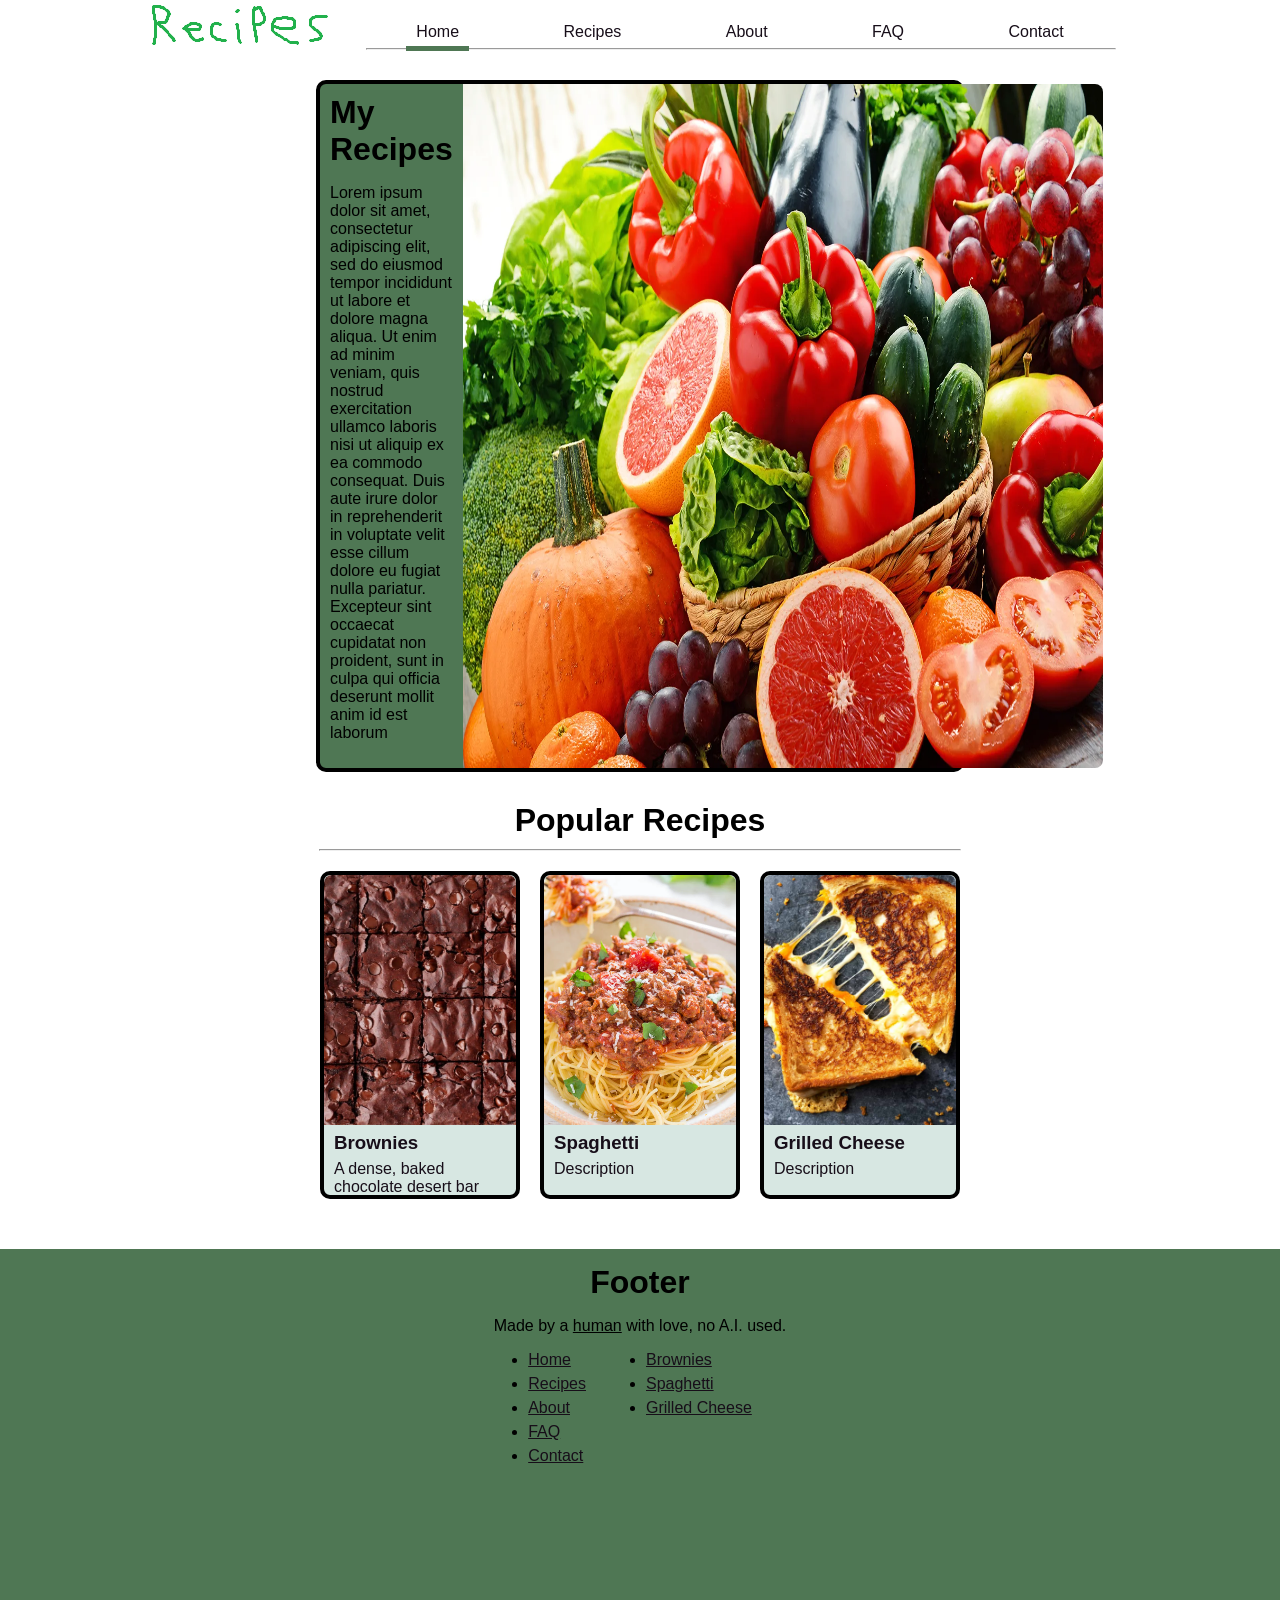
<file: index.html>
<!DOCTYPE html>
<html lang="en">

    
<head>
    <link rel="stylesheet" href="style.css">
    <title>Food!</title>
</head>

<body>
    <header>
        <img id="logo" src="images/logo.png" height="50px" width="200px">
        <nav>
            <a href="" id="homeNav" class="onPage">Home</a>
            <a href="recipe.html" id="recipeNav">Recipes</a>
            <a href="" id="aboutNav">About</a>
            <a href="" id="faqNav">FAQ</a>
            <a href="" id="contactNav">Contact</a>
            <hr>
        </nav>
    </header>
    <div id="mainSection">
        <div id="mainSectionText">
            <h1>My Recipes</h1>
            <p>Lorem ipsum dolor sit amet, consectetur adipiscing elit, 
                sed do eiusmod tempor incididunt ut labore et dolore magna aliqua. 
                Ut enim ad minim veniam, quis nostrud exercitation ullamco laboris 
                nisi ut aliquip ex ea commodo consequat. Duis aute irure dolor in 
                reprehenderit in voluptate velit esse cillum dolore eu fugiat nulla 
                pariatur. Excepteur sint occaecat cupidatat non proident, sunt in 
                culpa qui officia deserunt mollit anim id est laborum</p>
        </div>
            <img src="images/food.png" width="100%">
    </div>
    <h1 style="margin-bottom: 10px;">Popular Recipes</h1>
    <hr id="popularDivider">
    <div id="popularRecipes">
        <a class="recipeIcon" href="brownies.html">
            <img src="images/brownies.png">
            <h3>Brownies</h3>
            <p>A dense, baked chocolate desert bar</p>
        </a>
        <a class="recipeIcon" href="spaghetti.html">
            <img src="images/spaghetti.png">
            <h3>Spaghetti</h3>
            <p>Description</p>
        </a>
        <a class="recipeIcon" href="grilledCheese.html">
            <img src="images/grilled-cheese.jpg">
            <h3>Grilled Cheese</h3>
            <p>Description</p>
        </a>
    </div>
    <footer>
        <h1>Footer</h1>
        <p>Made by a <u>human</u> with love, no A.I. used.</p>
        <div class="footer-lists">
            <ul>
                <li><a href="index.html" class="onPage">Home</a></li>
                <li><a href="recipe.html" id="recipeNav">Recipes</a></li>
                <li><a href="" id="aboutNav">About</a></li>
                <li><a href="" id="faqNav">FAQ</a></li>
                <li><a href="" id="contactNav">Contact</a></li>
            </ul>
            <ul>
                <li><a href="brownies.html">Brownies</a></li>
                <li><a href="spaghetti.html">Spaghetti</a></li>
                <li><a href="grilledCheese.html">Grilled Cheese</a></li>
            </ul>
        </div>
    </footer>
</body>
    </html>
</file>
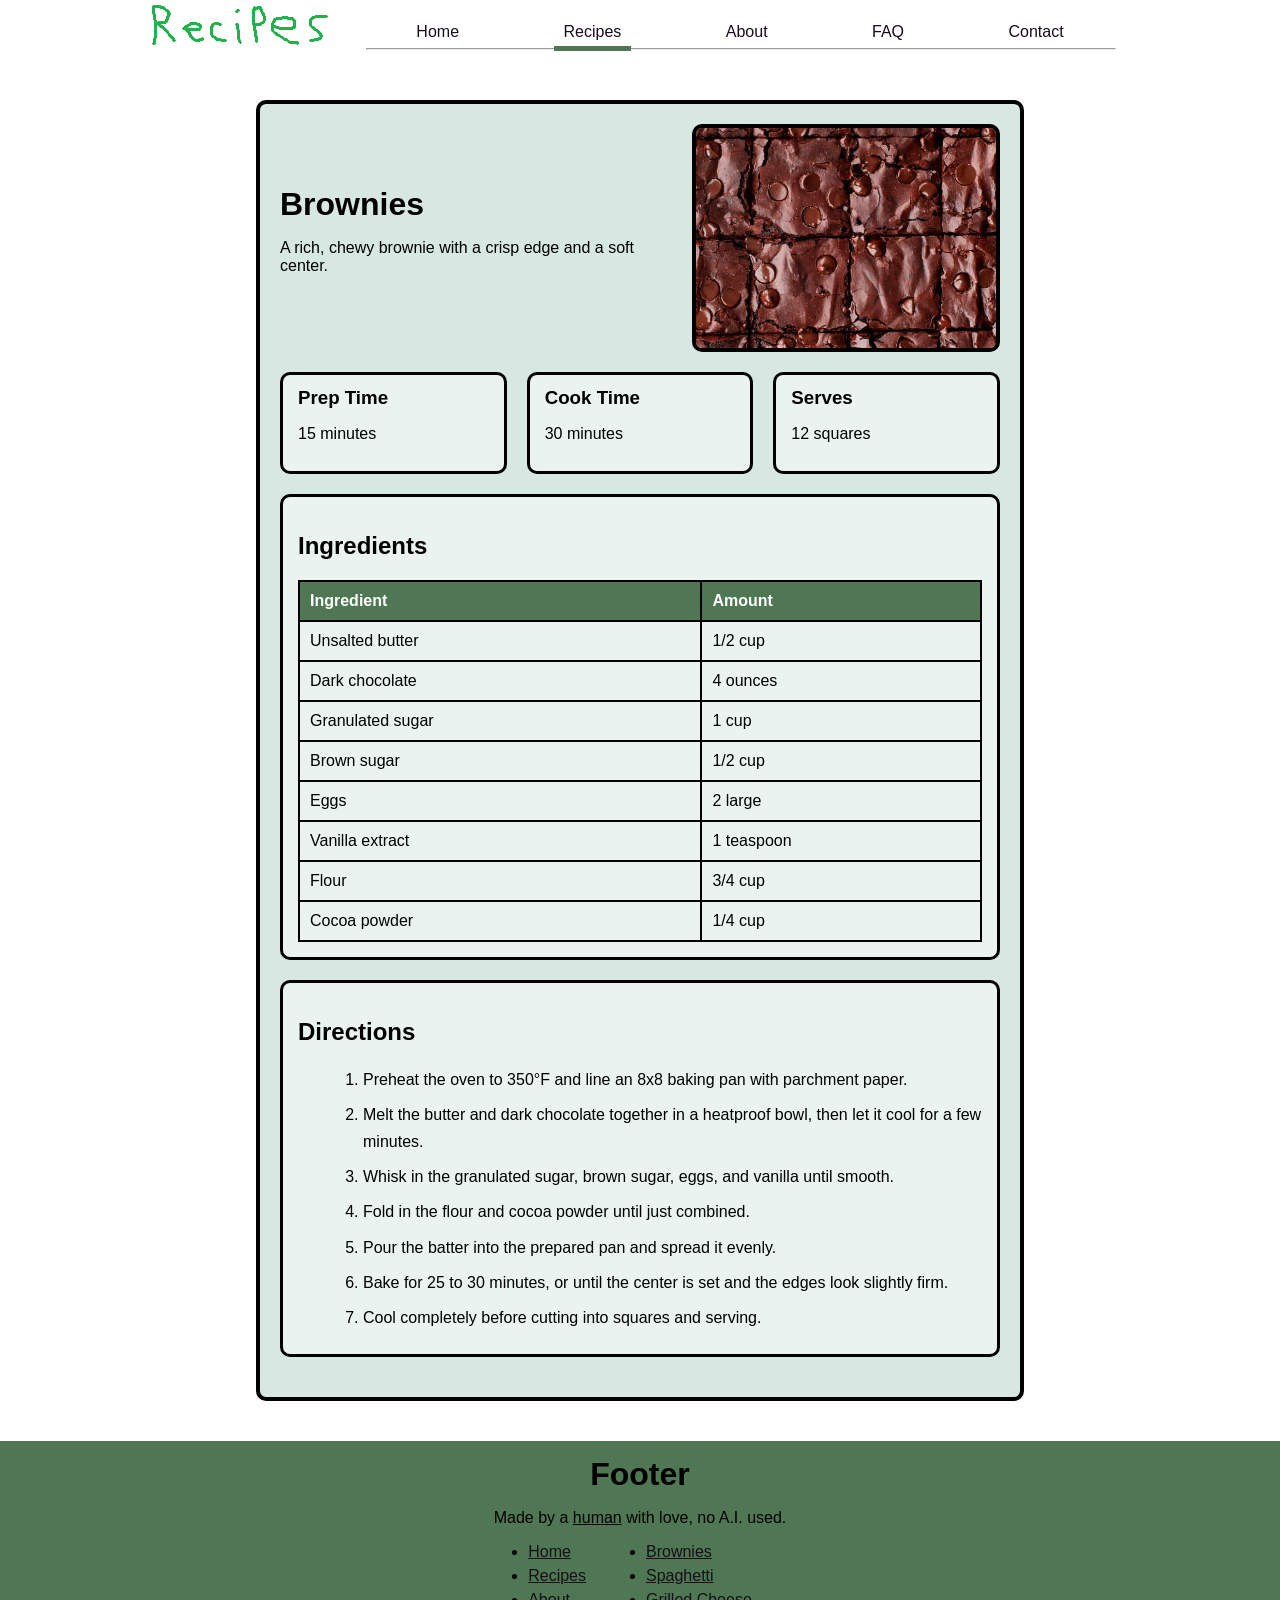
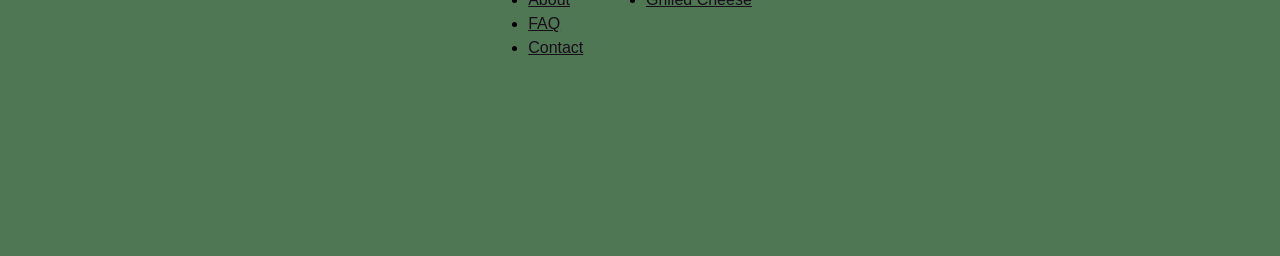
<file: brownies.html>
<!DOCTYPE html>
<html lang="en">

<head>
    <link rel="stylesheet" href="style.css">
    <title>Brownies Recipe</title>
</head>

<body>
    <header>
        <img id="logo" src="images/logo.png" height="50px" width="200px">
        <nav>
            <a href="index.html" id="homeNav">Home</a>
            <a href="" id="recipeNav" class="onPage">Recipes</a>
            <a href="" id="aboutNav">About</a>
            <a href="" id="faqNav">FAQ</a>
            <a href="" id="contactNav">Contact</a>
            <hr>
        </nav>
    </header>

    <div class="recipePage">
        <div class="recipeText">
            <div class="recipeTextText">
                <h1>Brownies</h1>
                <p>A rich, chewy brownie with a crisp edge and a soft center.</p>
            </div>
            <img src="images/brownies.png">
        </div>

        <div class="recipeDetails">
            <div>
                <h3>Prep Time</h3>
                <p>15 minutes</p>
            </div>
            <div>
                <h3>Cook Time</h3>
                <p>30 minutes</p>
            </div>
            <div>
                <h3>Serves</h3>
                <p>12 squares</p>
            </div>
        </div>

        <div class="recipeCard">
            <h2>Ingredients</h2>
            <table class="recipeTable">
                <tr>
                    <th>Ingredient</th>
                    <th>Amount</th>
                </tr>
                <tr>
                    <td>Unsalted butter</td>
                    <td>1/2 cup</td>
                </tr>
                <tr>
                    <td>Dark chocolate</td>
                    <td>4 ounces</td>
                </tr>
                <tr>
                    <td>Granulated sugar</td>
                    <td>1 cup</td>
                </tr>
                <tr>
                    <td>Brown sugar</td>
                    <td>1/2 cup</td>
                </tr>
                <tr>
                    <td>Eggs</td>
                    <td>2 large</td>
                </tr>
                <tr>
                    <td>Vanilla extract</td>
                    <td>1 teaspoon</td>
                </tr>
                <tr>
                    <td>Flour</td>
                    <td>3/4 cup</td>
                </tr>
                <tr>
                    <td>Cocoa powder</td>
                    <td>1/4 cup</td>
                </tr>
            </table>
        </div>

        <div class="recipeCard">
            <h2>Directions</h2>
            <ol class="recipeList">
                <li>Preheat the oven to 350°F and line an 8x8 baking pan with parchment paper.</li>
                <li>Melt the butter and dark chocolate together in a heatproof bowl, then let it cool for a few minutes.</li>
                <li>Whisk in the granulated sugar, brown sugar, eggs, and vanilla until smooth.</li>
                <li>Fold in the flour and cocoa powder until just combined.</li>
                <li>Pour the batter into the prepared pan and spread it evenly.</li>
                <li>Bake for 25 to 30 minutes, or until the center is set and the edges look slightly firm.</li>
                <li>Cool completely before cutting into squares and serving.</li>
            </ol>
        </div>
    </div>

    <footer>
        <h1>Footer</h1>
        <p>Made by a <u>human</u> with love, no A.I. used.</p>
        <div class="footer-lists">
            <ul>
                <li><a href="index.html" class="onPage">Home</a></li>
                <li><a href="recipe.html" id="recipeNav">Recipes</a></li>
                <li><a href="" id="aboutNav">About</a></li>
                <li><a href="" id="faqNav">FAQ</a></li>
                <li><a href="" id="contactNav">Contact</a></li>
            </ul>
            <ul>
                <li><a href="brownies.html">Brownies</a></li>
                <li><a href="spaghetti.html">Spaghetti</a></li>
                <li><a href="grilledCheese.html">Grilled Cheese</a></li>
            </ul>
        </div>
    </footer>
</body>
</html>
</file>
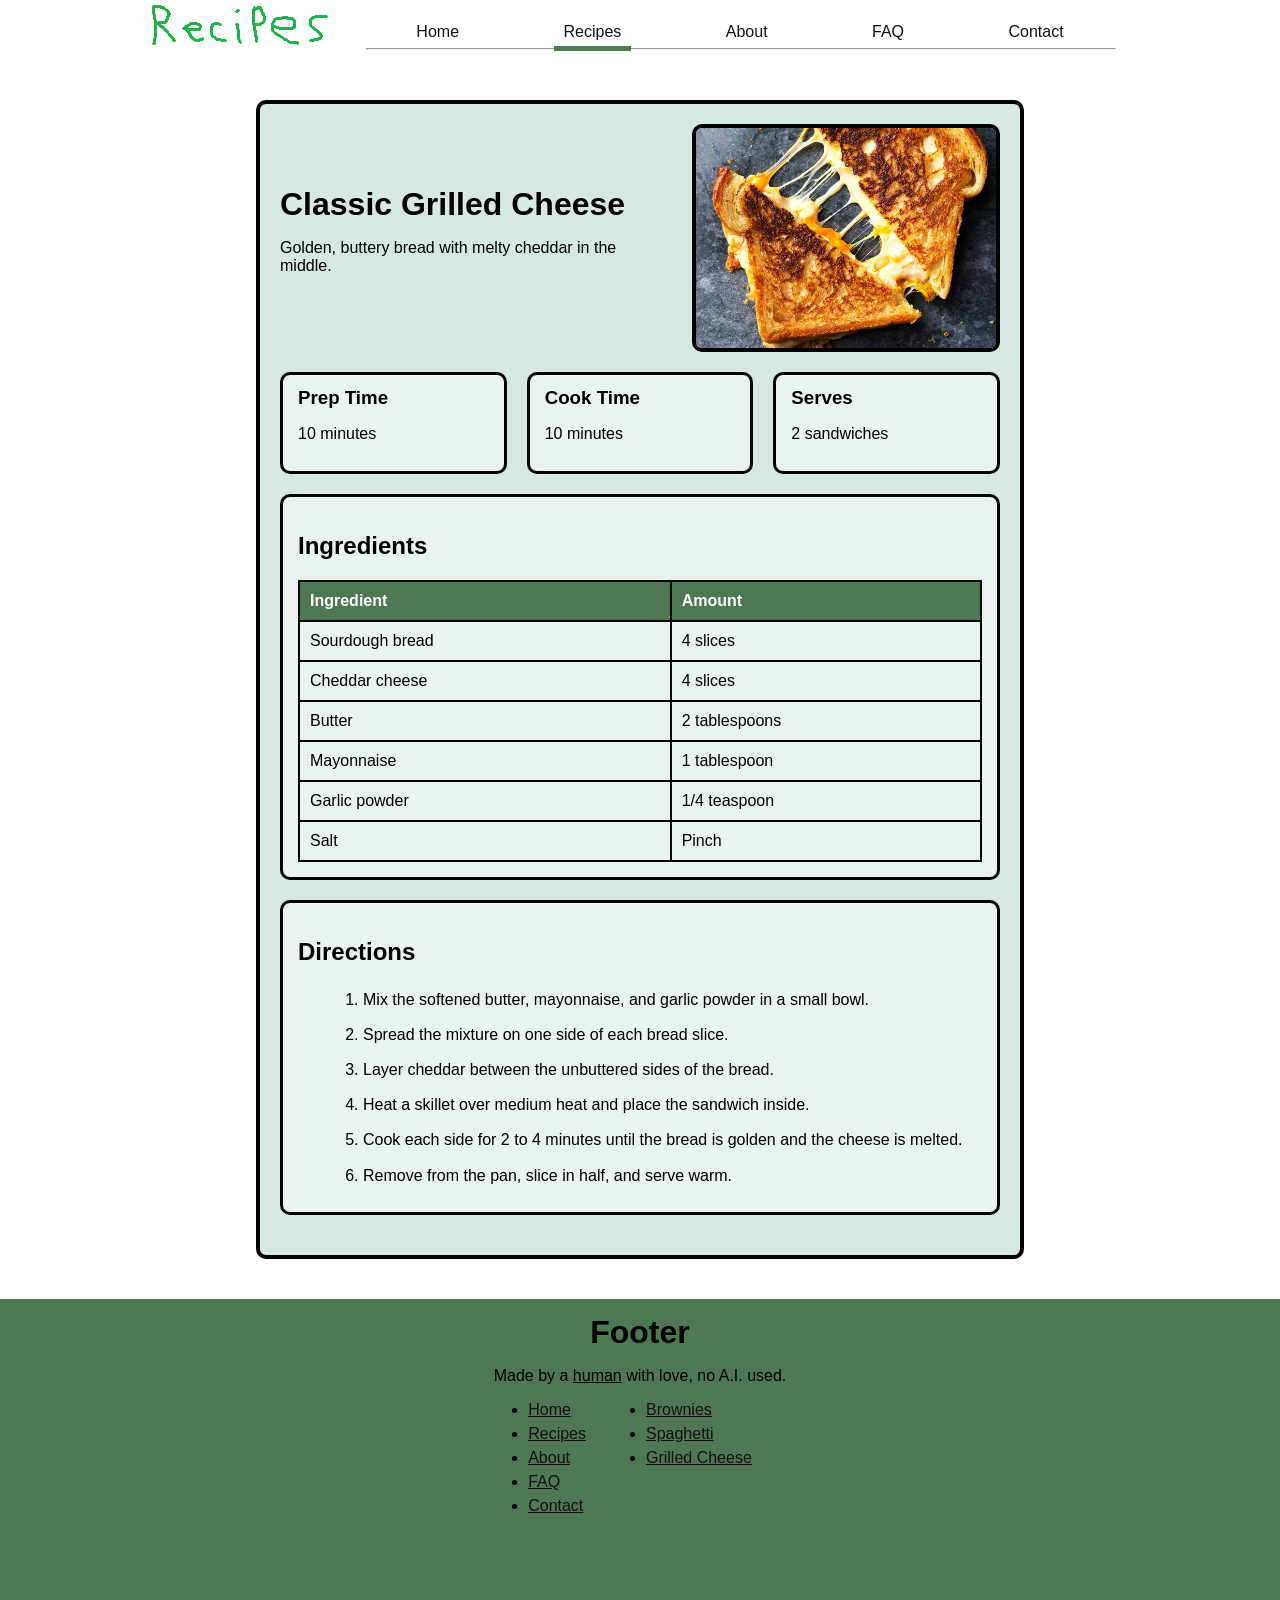
<file: grilledCheese.html>
<!DOCTYPE html>
<html lang="en">

<head>
    <link rel="stylesheet" href="style.css">
    <title>Grilled Cheese Recipe</title>
</head>

<body>
    <header>
        <img id="logo" src="images/logo.png" height="50px" width="200px">
        <nav>
            <a href="index.html" id="homeNav">Home</a>
            <a href="" id="recipeNav" class="onPage">Recipes</a>
            <a href="" id="aboutNav">About</a>
            <a href="" id="faqNav">FAQ</a>
            <a href="" id="contactNav">Contact</a>
            <hr>
        </nav>
    </header>

    <div class="recipePage">
        <div class="recipeText">
            <div class="recipeTextText">
                <h1>Classic Grilled Cheese</h1>
                <p>Golden, buttery bread with melty cheddar in the middle.</p>
            </div>
            <img src="images/grilled-cheese.jpg">
        </div>

        <div class="recipeDetails">
            <div>
                <h3>Prep Time</h3>
                <p>10 minutes</p>
            </div>
            <div>
                <h3>Cook Time</h3>
                <p>10 minutes</p>
            </div>
            <div>
                <h3>Serves</h3>
                <p>2 sandwiches</p>
            </div>
        </div>

        <div class="recipeCard">
            <h2>Ingredients</h2>
            <table class="recipeTable">
                <tr>
                    <th>Ingredient</th>
                    <th>Amount</th>
                </tr>
                <tr>
                    <td>Sourdough bread</td>
                    <td>4 slices</td>
                </tr>
                <tr>
                    <td>Cheddar cheese</td>
                    <td>4 slices</td>
                </tr>
                <tr>
                    <td>Butter</td>
                    <td>2 tablespoons</td>
                </tr>
                <tr>
                    <td>Mayonnaise</td>
                    <td>1 tablespoon</td>
                </tr>
                <tr>
                    <td>Garlic powder</td>
                    <td>1/4 teaspoon</td>
                </tr>
                <tr>
                    <td>Salt</td>
                    <td>Pinch</td>
                </tr>
            </table>
        </div>

        <div class="recipeCard">
            <h2>Directions</h2>
            <ol class="recipeList">
                <li>Mix the softened butter, mayonnaise, and garlic powder in a small bowl.</li>
                <li>Spread the mixture on one side of each bread slice.</li>
                <li>Layer cheddar between the unbuttered sides of the bread.</li>
                <li>Heat a skillet over medium heat and place the sandwich inside.</li>
                <li>Cook each side for 2 to 4 minutes until the bread is golden and the cheese is melted.</li>
                <li>Remove from the pan, slice in half, and serve warm.</li>
            </ol>
        </div>
    </div>

    <footer>
        <h1>Footer</h1>
        <p>Made by a <u>human</u> with love, no A.I. used.</p>
        <div class="footer-lists">
            <ul>
                <li><a href="index.html" class="onPage">Home</a></li>
                <li><a href="recipe.html" id="recipeNav">Recipes</a></li>
                <li><a href="" id="aboutNav">About</a></li>
                <li><a href="" id="faqNav">FAQ</a></li>
                <li><a href="" id="contactNav">Contact</a></li>
            </ul>
            <ul>
                <li><a href="brownies.html">Brownies</a></li>
                <li><a href="spaghetti.html">Spaghetti</a></li>
                <li><a href="grilledCheese.html">Grilled Cheese</a></li>
            </ul>
        </div>
    </footer>
</body>
</html>
</file>
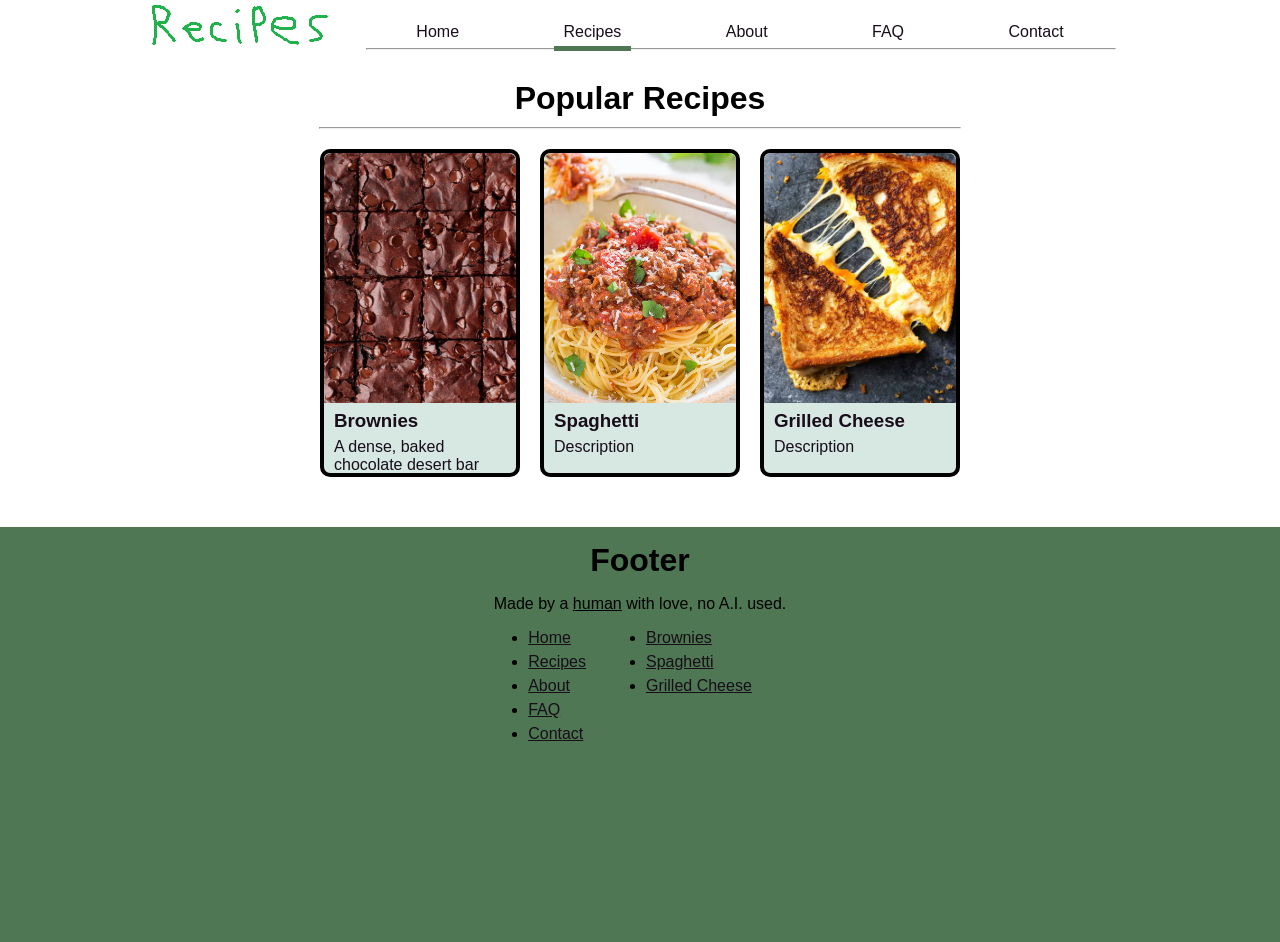
<file: recipe.html>
<!DOCTYPE html>
<html lang="en">

    
<head>
    <link rel="stylesheet" href="style.css">
    <title>Food!</title>
</head>

<body>
    <header>
        <img id="logo" src="images/logo.png" height="50px" width="200px">
        <nav>
            <a href="index.html" id="homeNav">Home</a>
            <a href="" id="recipeNav" class="onPage">Recipes</a>
            <a href="" id="aboutNav">About</a>
            <a href="" id="faqNav">FAQ</a>
            <a href="" id="contactNav">Contact</a>
            <hr>
        </nav>
    </header>
    <h1 style="margin-bottom: 10px;">Popular Recipes</h1>
    <hr id="popularDivider">
    <div id="popularRecipes">
        <a class="recipeIcon" href="brownies.html">
            <img src="images/brownies.png">
            <h3>Brownies</h3>
            <p>A dense, baked chocolate desert bar</p>
        </a>
        <a class="recipeIcon" href="spaghetti.html">
            <img src="images/spaghetti.png">
            <h3>Spaghetti</h3>
            <p>Description</p>
        </a>
        <a class="recipeIcon" href="grilledCheese.html">
            <img src="images/grilled-cheese.jpg">
            <h3>Grilled Cheese</h3>
            <p>Description</p>
        </a>
    </div>
    <footer>
        <h1>Footer</h1>
        <p>Made by a <u>human</u> with love, no A.I. used.</p>
        <div class="footer-lists">
            <ul>
                <li><a href="index.html" class="onPage">Home</a></li>
                <li><a href="recipe.html" id="recipeNav">Recipes</a></li>
                <li><a href="" id="aboutNav">About</a></li>
                <li><a href="" id="faqNav">FAQ</a></li>
                <li><a href="" id="contactNav">Contact</a></li>
            </ul>
            <ul>
                <li><a href="brownies.html">Brownies</a></li>
                <li><a href="spaghetti.html">Spaghetti</a></li>
                <li><a href="grilledCheese.html">Grilled Cheese</a></li>
            </ul>
        </div>
    </footer>
</body>
    </html>
</file>
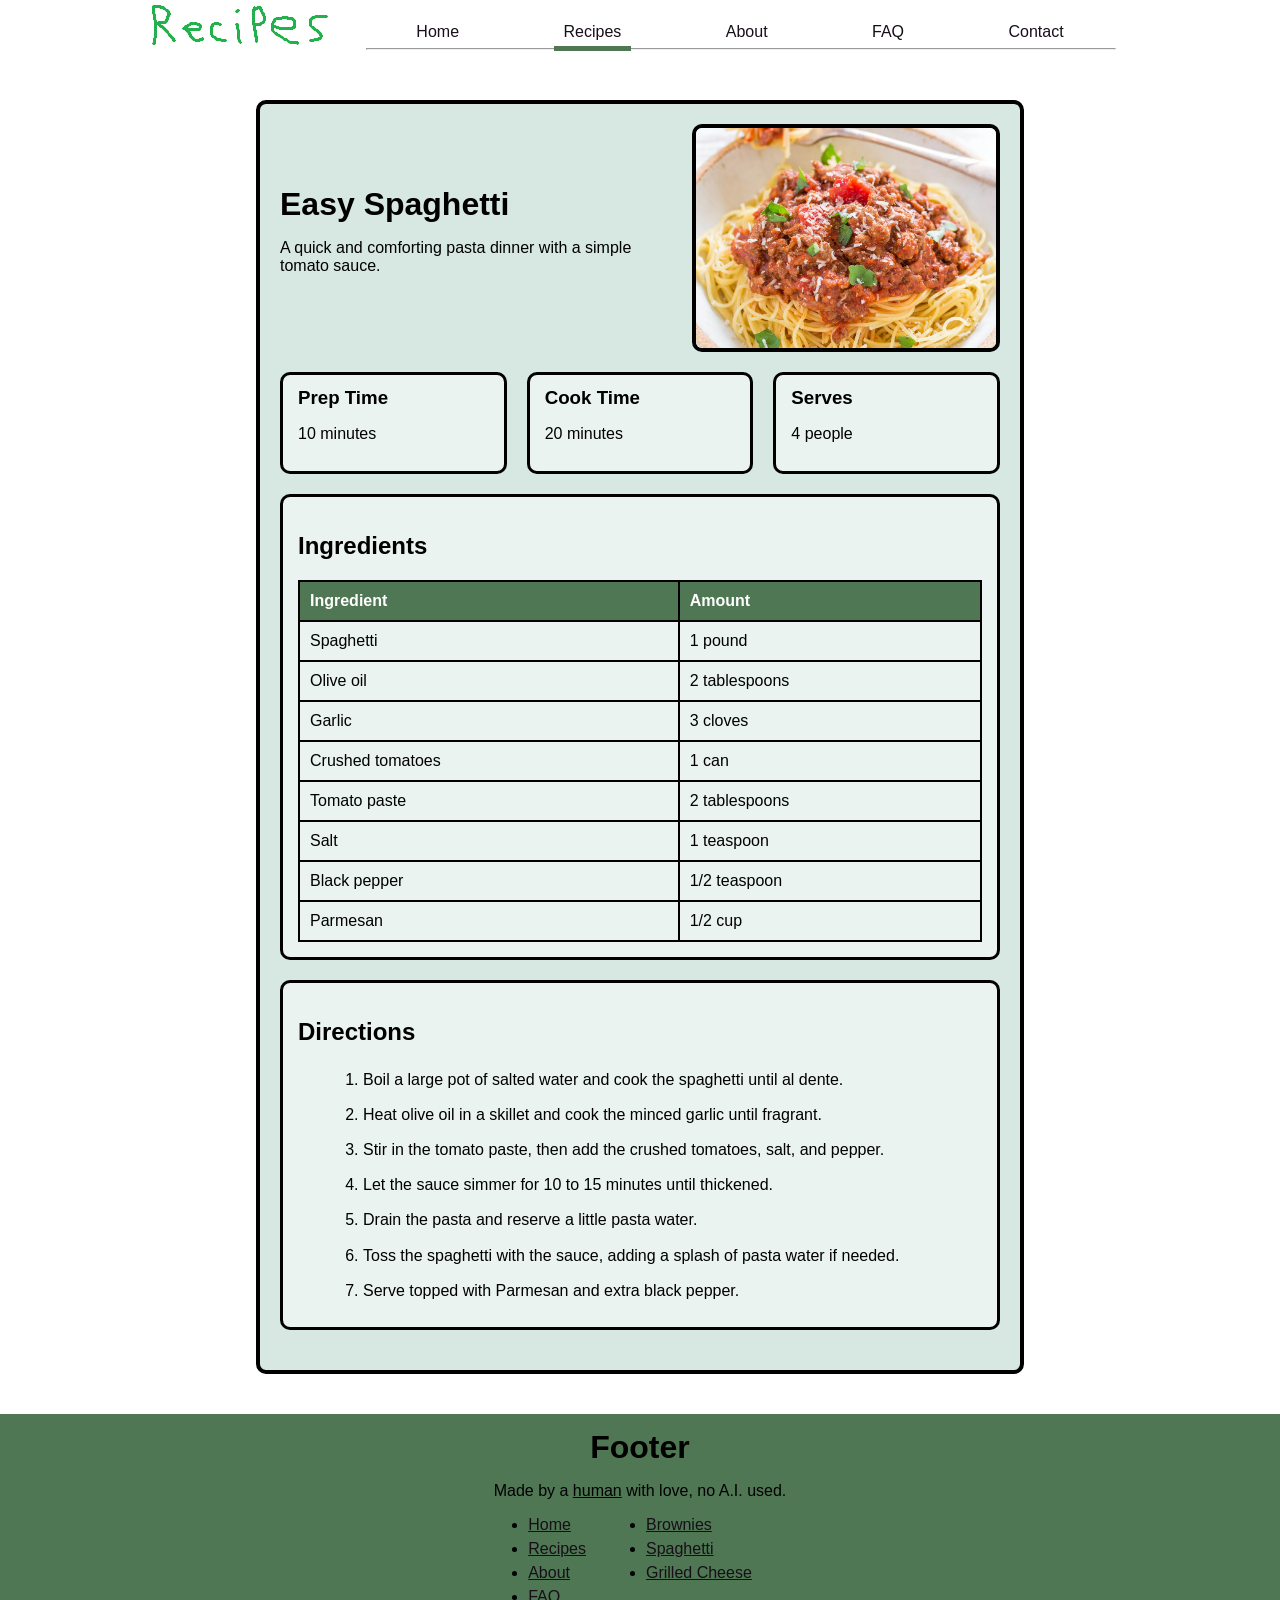
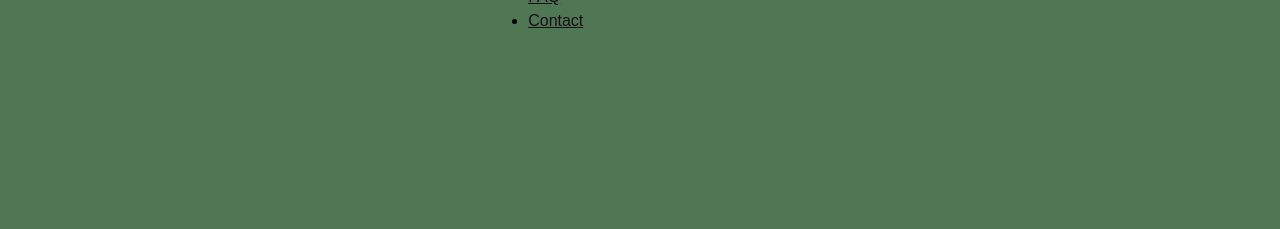
<file: spaghetti.html>
<!DOCTYPE html>
<html lang="en">

<head>
    <link rel="stylesheet" href="style.css">
    <title>Spaghetti Recipe</title>
</head>

<body>
    <header>
        <img id="logo" src="images/logo.png" height="50px" width="200px">
        <nav>
            <a href="index.html" id="homeNav">Home</a>
            <a href="" id="recipeNav" class="onPage">Recipes</a>
            <a href="" id="aboutNav">About</a>
            <a href="" id="faqNav">FAQ</a>
            <a href="" id="contactNav">Contact</a>
            <hr>
        </nav>
    </header>

    <div class="recipePage">
        <div class="recipeText">
            <div class="recipeTextText">
                <h1>Easy Spaghetti</h1>
                <p>A quick and comforting pasta dinner with a simple tomato sauce.</p>
            </div>
            <img src="images/spaghetti.png">
        </div>

        <div class="recipeDetails">
            <div>
                <h3>Prep Time</h3>
                <p>10 minutes</p>
            </div>
            <div>
                <h3>Cook Time</h3>
                <p>20 minutes</p>
            </div>
            <div>
                <h3>Serves</h3>
                <p>4 people</p>
            </div>
        </div>

        <div class="recipeCard">
            <h2>Ingredients</h2>
            <table class="recipeTable">
                <tr>
                    <th>Ingredient</th>
                    <th>Amount</th>
                </tr>
                <tr>
                    <td>Spaghetti</td>
                    <td>1 pound</td>
                </tr>
                <tr>
                    <td>Olive oil</td>
                    <td>2 tablespoons</td>
                </tr>
                <tr>
                    <td>Garlic</td>
                    <td>3 cloves</td>
                </tr>
                <tr>
                    <td>Crushed tomatoes</td>
                    <td>1 can</td>
                </tr>
                <tr>
                    <td>Tomato paste</td>
                    <td>2 tablespoons</td>
                </tr>
                <tr>
                    <td>Salt</td>
                    <td>1 teaspoon</td>
                </tr>
                <tr>
                    <td>Black pepper</td>
                    <td>1/2 teaspoon</td>
                </tr>
                <tr>
                    <td>Parmesan</td>
                    <td>1/2 cup</td>
                </tr>
            </table>
        </div>

        <div class="recipeCard">
            <h2>Directions</h2>
            <ol class="recipeList">
                <li>Boil a large pot of salted water and cook the spaghetti until al dente.</li>
                <li>Heat olive oil in a skillet and cook the minced garlic until fragrant.</li>
                <li>Stir in the tomato paste, then add the crushed tomatoes, salt, and pepper.</li>
                <li>Let the sauce simmer for 10 to 15 minutes until thickened.</li>
                <li>Drain the pasta and reserve a little pasta water.</li>
                <li>Toss the spaghetti with the sauce, adding a splash of pasta water if needed.</li>
                <li>Serve topped with Parmesan and extra black pepper.</li>
            </ol>
        </div>
    </div>

    <footer>
        <h1>Footer</h1>
        <p>Made by a <u>human</u> with love, no A.I. used.</p>
        <div class="footer-lists">
            <ul>
                <li><a href="index.html" class="onPage">Home</a></li>
                <li><a href="recipe.html" id="recipeNav">Recipes</a></li>
                <li><a href="" id="aboutNav">About</a></li>
                <li><a href="" id="faqNav">FAQ</a></li>
                <li><a href="" id="contactNav">Contact</a></li>
            </ul>
            <ul>
                <li><a href="brownies.html">Brownies</a></li>
                <li><a href="spaghetti.html">Spaghetti</a></li>
                <li><a href="grilledCheese.html">Grilled Cheese</a></li>
            </ul>
        </div>
    </footer>
</body>
</html>
</file>
<file: style.css>
body {
    display: grid;
    place-items: center;
    font-family: Arial, sans-serif;
    margin: 0;
}

h1 {
    margin: 0;
}

header {
    display: flex;
    align-items: flex-end;
    margin-bottom: 30px
}

header nav {
    margin: 0 25px;
}

header nav hr {
    width: 100%;
    margin: 7px 0 0;
}

nav a {
    text-decoration: none;
}

header a {
    margin: 40px;
    padding: 6px 10px;
}

.onPage {
    border-bottom: 5px solid #4f7754 ;
}

#mainSection {
    margin-bottom: 30px;
    display: flex;
    width: 50%;
    background-color: #4f7754 ;
    border: 4px solid black;
    border-radius: 10px;
}

#mainSection img {
    border-radius: 0 8px 8px 0;
}

#mainSectionText {
    padding: 10px;
}

#popularDivider {
    width: 50%;
    margin: 0 auto 20px auto;
}

#popularRecipes {
    display: flex;
    justify-content: space-between;
    align-items: stretch;
    gap: 20px;
    width: 50%;
}

.recipeIcon {
    display: block;
    text-decoration: none;
    border: 4px solid black;
    border-radius: 10px;
    width: 300px;
    height: 320px;
    margin-bottom: 50px;
    background-color: #d7e7e2;
}

.recipeIcon:hover {
    background-color: #a0b3ac;
    border: 4px dotted black;
}

a:visited, a:link {
    color: #170e19;
}

a:hover {
    color: #213b25 ;
}

.recipeIcon img {
    width: 100%;
    border-radius: 8px 8px 0 0;
    height: 250px;
    object-fit: cover;
}

.recipeIcon h3, .recipeIcon p {
    padding: 3px 10px;
    margin: 0;
}

footer {
    width: 100%;
    display: flex;
    flex-direction: column;
    justify-content: start;
    align-items: center;
    background-color: #4f7754;
    height: 400px;
    padding-top: 15px;
}

.footer-lists {
    display: flex;
    gap: 40px;
    justify-content: center;
    align-items: flex-start;
}

footer ul {
    margin: 0 10px;
    padding: 0;
}

footer ul li {
    margin-bottom: 6px;
}

.recipePage {
    width: 60%;
    margin: 20px auto 40px;
    background-color: #d7e7e2;
    border: 4px solid black;
    border-radius: 10px;
    padding: 20px;
    box-sizing: border-box;
}

.recipeText {
    display: flex;
    align-items: center;
    gap: 20px;
    margin-bottom: 20px;
}

.recipeTextText {
    flex: 1;
}

.recipeText img {
    width: 300px;
    height: 220px;
    object-fit: cover;
    border: 4px solid black;
    border-radius: 10px;
}

.recipeCard {
    background-color: #eaf3f0;
    border: 3px solid black;
    border-radius: 10px;
    padding: 15px;
    margin-bottom: 20px;
}

.recipeTable {
    width: 100%;
    border-collapse: collapse;
    margin-top: 10px;
}

.recipeTable th, .recipeTable td {
    border: 2px solid black;
    padding: 10px;
    text-align: left;
}

.recipeTable th {
    background-color: #4f7754;
    color: white;
}

.recipeList {
    margin: 15px 0 0 25px;
    line-height: 1.7;
}

.recipeList li {
    margin-bottom: 8px;
}

.recipeDetails {
    display: flex;
    justify-content: space-between;
    gap: 20px;
    margin-bottom: 20px;
}

.recipeDetails div {
    flex: 1;
    background-color: #eaf3f0;
    border: 3px solid black;
    border-radius: 10px;
    padding: 12px 15px;
}

.recipeDetails h3 {
    margin: 0 0 8px;
}
</file>
